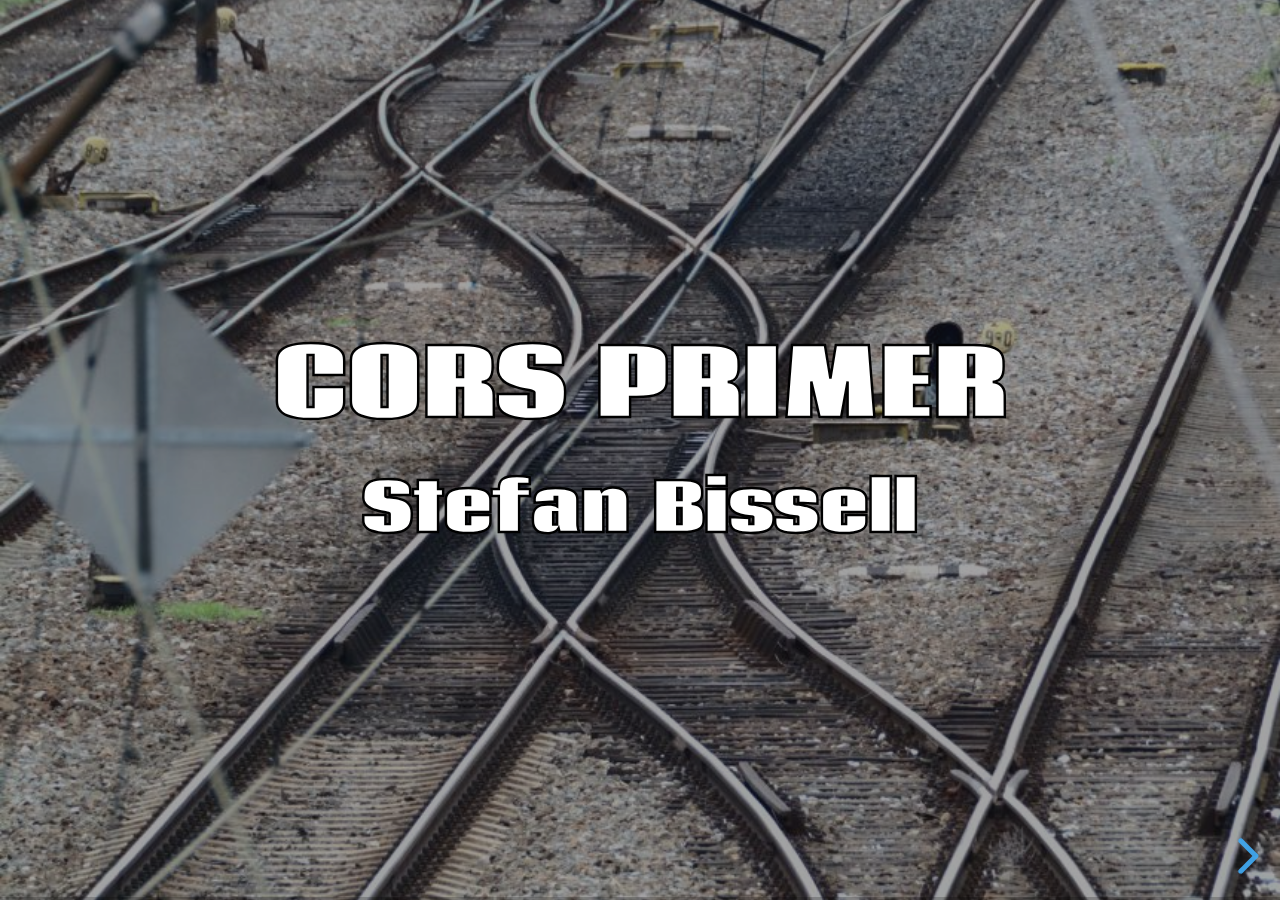
<file: slides/index.html>
<!doctype html>
<!--suppress HtmlRequiredAltAttribute -->
<html lang="en">
<head>
    <meta charset="utf-8">
    <meta name="viewport" content="width=device-width, initial-scale=1.0, maximum-scale=1.0, user-scalable=no">

    <title>Talk - CORS</title>

    <link rel="stylesheet" href="dist/reset.css">
    <link rel="stylesheet" href="dist/reveal.css">
    <link rel="stylesheet" href="dist/theme/black.css">

    <link rel="stylesheet" href="plugin/highlight/monokai.css">
    <style>
        @font-face {
            font-family: Coda;
            src: url(./fonts/Coda-Heavy.ttf);
        }

        pre {
            tab-size: 4;
            -moz-tab-size: 4;
        }

        :not(pre) > code {
            font-size: smaller;
            font-weight: bold;
            color: cadetblue;
        }

        .reveal h2, .reveal h3, .author {
            -webkit-text-stroke: 2px black;
            font-family: Coda, serif;
        }

        .reveal h2 {
            font-size: 1.8em;
        }

        .reveal h3 {
            font-size: 1.4em;
        }

        .reveal p {
            font-size: 1.3em;
        }
    </style>
</head>
<body>
<div class="reveal">
    <div class="slides">
        <section data-background="images/tracks_00001-861x1314.jpg" data-background-opacity="0.6">
            <h2>CORS Primer</h2>
            <p class="author">Stefan Bissell</p>
        </section>
        <section>
            <p>Examples and slides:</p>
            <p class="github">https://github.com/weaselflink/talk-cors</p>
            <img alt="qr-code" src="images/github-qr.png"/>
        </section>
        <section>
            <h4>Ever seen this?</h4>
            <img style="width: 200%" src="images/cors-browser-error.png">
        </section>
        <section>
            <p>Cross-Origin Resource Sharing (CORS)<br> is a <b>feature</b> of Javascript.</p>
            <p>Simply because it can make<br> HTTP requests to <b>any URL</b>.</p>
        </section>
        <section>
            <p>An HTTP request becomes CORS<br> if the target URL is different from the<br> page which loaded the
                script.</p>
        </section>
        <section>
            <img src="images/cors-1.svg"/>
        </section>
        <section>
            <h4>Some use cases:</h4>
            <ul>
                <li>images from CDN</li>
                <li>separate frontend/backend</li>
                <li>calling external APIs</li>
            </ul>
        </section>
        <section data-background="images/Old street in Prague.jpg" data-background-opacity="0.6">
            <h3>Why is CORS evil?</h3>
        </section>
        <section>
            <h4>The fetch command has some interesting parameters.</h4>
            <pre><code class="javascript" data-trim>
            fetch(url, {
                credentials: 'include', // <---
                method: 'post',
                headers: headers,
                body: JSON.stringify(body)
            }).then(response => {/* do work */});
            </code></pre>
        </section>
        <section>
            <p><a href="https://developer.mozilla.org/en-US/docs/Web/API/fetch">mdn web docs</a></p>
            <p><code>credentials</code> Controls what browsers do with credentials (cookies,
                HTTP authentication entries, and TLS client certificates).</p>
        </section>
        <section>
            <p><a href="https://developer.mozilla.org/en-US/docs/Web/API/fetch">mdn web docs</a></p>
            <p><code>include</code> Tells browsers to include credentials in both same- and cross-origin requests,
                and always use any credentials sent back in responses.</p>
        </section>
        <section>
            <h4>What's the attack scenario?</h4>
            <ul>
                <li>User logs in on <code>www.secure-pa.ge</code></li>
                <li><code>www.secure-pa.ge</code> sets a cookie containing a token</li>
                <li>Later user visits <code>www.evil-pa.ge</code></li>
                <li>A script on <code>www.evil-pa.ge</code> performs a fetch to
                    <code>www.secure-pa.ge</code> with credentials</li>
            </ul>
        </section>
        <section data-background="images/Rusty spanner.jpg" data-background-opacity="0.6">
            <h3>How do we fix this?</h3>
        </section>
        <section>
            <h4>Why allow CORS at all then?</h4>
            <p>Any request that contains no state information (cookies, headers) should never
                have access to restricted resources.</p>
            <p>So they should be safe to use.</p>
        </section>
        <section>
            <h4>What if the request uses credentials?</h4>
            <p>Ask the target of the request if this is OK.</p>
            <p>This is done via
                <a href="https://developer.mozilla.org/en-US/docs/Web/HTTP/CORS">preflighted requests</a>.</p>
        </section>
        <section>
            <h4>Preflighted requests</h4>
            <p>Inform the target (<code>www.secure-pa.ge</code>)
                about a pending CORS request:</p>
            <pre><code data-trim>
                OPTIONS /secure-resource
                Origin: https://www.evil-pa.ge
                Access-Control-Request-Method: POST
                Access-Control-Request-Headers: Authorization
            </code></pre>
        </section>
        <section>
            <h4>Preflighted requests</h4>
            <p>Wait for <code>www.secure-pa.ge</code> to respond.</p>
            <p><code>204 No content</code> means: OK go ahead.</p>
            <p>Otherwise abort the request.</p>
        </section>
        <section>
            <h4>Who enforces this behavior?</h4>
            <p>This is all done by the browser for each
                HTTP request performed in Javascript.</p>
        </section>
        <section data-background="images/pexels-brett-sayles-4508751.jpg" data-background-opacity="0.6">
            <h3>What to do on the backend?</h3>
        </section>
        <section>
            <h4>Scenario</h4>
            <ul>
                <li>Single page frontend (e.g. React)</li>
                <li>Frontend calls backend servers via REST</li>
            </ul>
        </section>
        <section>
            <h4>Method 1: Avoid CORS</h4>
            <ul>
                <li>Host everything on single domain</li>
                <li>Route calls to frontend or backend</li>
                <li>Maybe prefix all backend call with <code>/api</code></li>
            </ul>
        </section>
        <section>
            <h4>Method 2: Central CORS handling</h4>
            <ul>
                <li>Host backend on single domain</li>
                <li>Route calls to backend servers (API gateway)</li>
                <li>Let the API gateway handle CORS</li>
                <li>(preflighted requests do not reach servers)</li>
            </ul>
        </section>
        <section>
            <h4>Method 3: Backend servers handle CORS</h4>
            <ul>
                <li>Let preflighted requests reach the servers</li>
                <li>Handle CORS via some server framework<br> (e.g. Spring Security)</li>
            </ul>
        </section>
        <section data-background="images/pexels-susanne-jutzeler-2099737.jpg" data-background-opacity="0.6">
            <h3>SpringBoot example</h3>
        </section>
        <section>
            <h4>Precondition</h4>
            <p>The preflighted requests are <code>OPTIONS</code> requests without
                authentication!</p>
            <p>The backend infrastructure must let these requests pass!</p>
        </section>
        <section>
            <h4>Basic config</h4>
            <pre><code data-trim>
                @Configuration
                class CorsConfig : WebMvcConfigurer {

                    override fun addCorsMappings(registry: CorsRegistry) {
                        // configure here
                    }
                }
            </code></pre>
            <p style="font-size: smaller">(CORS is enabled is SpringBoot by default)</p>
        </section>
        <section>
            <h4>Non-secure endpoints</h4>
            <pre><code data-trim>
                registry
                    .addMapping("/non-secure")
                    .allowedOrigins("*") // only allowed
                    .allowedMethods("*")
                    .allowedHeaders("*")
                    .exposedHeaders("*")
                    .allowCredentials(false) // with this
            </code></pre>
        </section>
        <section>
            <h4>Secure endpoints</h4>
            <pre><code data-trim>
                registry
                    .addMapping("/secure")
                    .allowedOrigins("https://www.secure-pa.ge") // not "*"
                    .allowedMethods("POST")
                    .allowedHeaders("Authorization")
                    .allowCredentials(true)
            </code></pre>
        </section>
        <section>
            <p>Examples and slides:</p>
            <p class="github">https://github.com/weaselflink/talk-cors</p>
            <img alt="qr-code" src="images/github-qr.png"/>
        </section>
    </div>
</div>

<script src="dist/reveal.js"></script>
<script src="plugin/markdown/markdown.js"></script>
<script src="plugin/highlight/highlight.js"></script>
<script>
    Reveal.initialize({
        hash: true,
        plugins: [RevealMarkdown, RevealHighlight]
    });
</script>
</body>
</html>
</file>
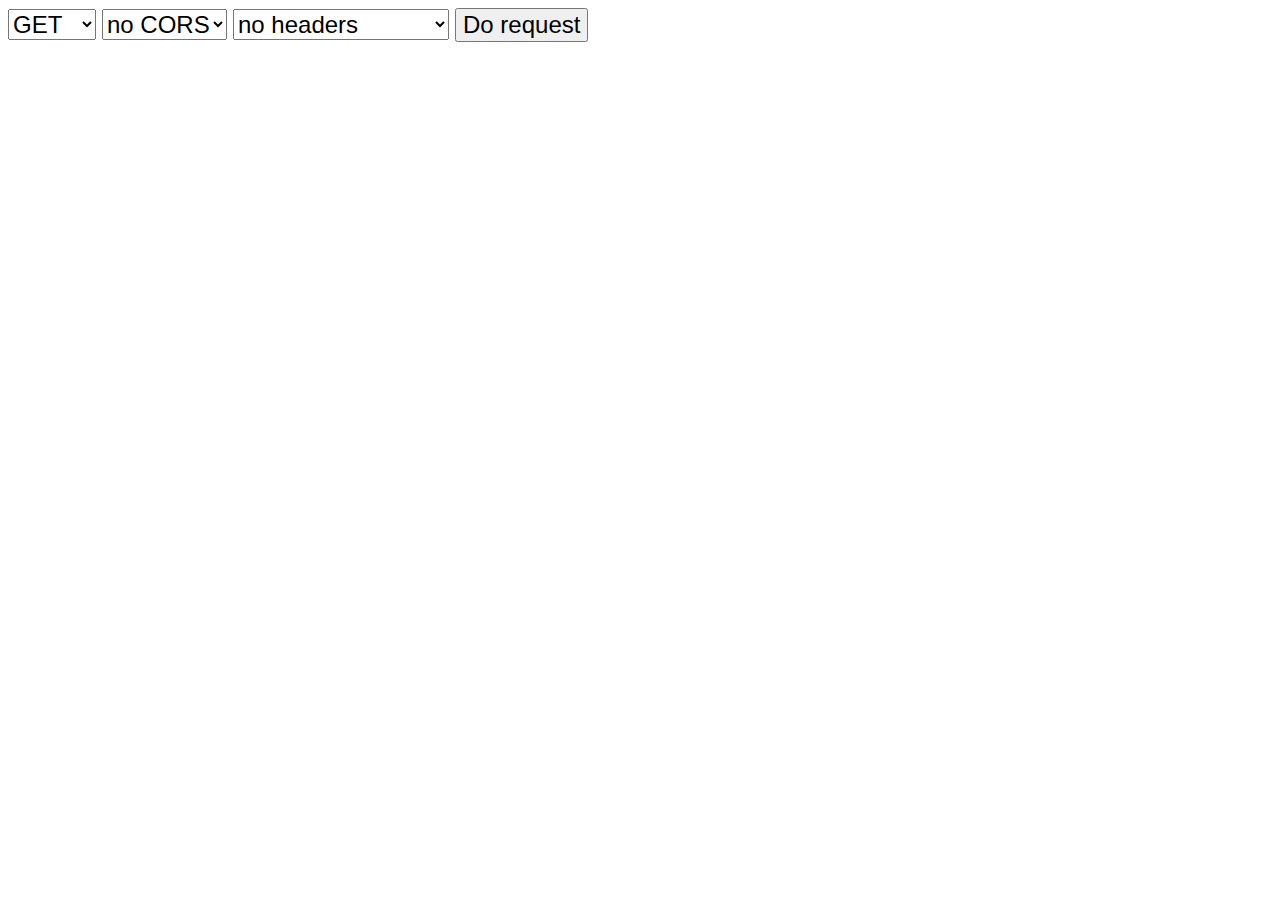
<file: src/main/resources/static/test.html>
<!DOCTYPE html>
<!--suppress HtmlFormInputWithoutLabel -->
<html lang="en">
<head>
    <meta charset="UTF-8">
    <title>CORS test</title>
    <style>
        body, button, select, option {
            font-size: 24px;
        }
    </style>
    <script>
        let getHeaders = (method, headerType) => {
            let result = {
                "Accept": "text/plain"
            };
            if (method === "POST") {
                result["Content-Type"] = "text/plain";
            }
            if (headerType === "allowed") {
                result.Authorization = "Bearer dummy";
            }
            if (headerType === "forbidden") {
                result.Dummy = "I am forbidden";
            }
            return result;
        };

        let doRequest = (element) => {
            let method = document.querySelector("#method").value
            let url = document.querySelector("#endpoint").value
            let headerType = document.querySelector("#headerType").value
            const headers = getHeaders(method, headerType);
            let init = {method, headers};
            if (method === "POST") {
                init.body = "test";
            }
            fetch(`http://localhost:8080${url}`, init)
                .then((response) => {
                    if (!response.ok) {
                        document.querySelector(element).textContent = `${response.status} ${response.statusText}`;
                    } else {
                        response.text()
                            .then((text) => {
                                document.querySelector(element).textContent = text;
                            });
                    }
                })
                .catch((error) => {
                    document.querySelector(element).textContent = error;
                });
        };
    </script>
</head>
<body>
<select id="method">
    <option value="GET">GET</option>
    <option value="POST">POST</option>
</select>
<select id="endpoint">
    <option value="/simple">no CORS</option>
    <option value="/strict">CORS</option>
</select>
<select id="headerType">
    <option value="none">no headers</option>
    <option value="allowed">allowed headers</option>
    <option value="forbidden">forbidden headers</option>
</select>
<button onclick="doRequest('#result')">Do request</button>
<div id="result"></div>
</body>
</html>
</file>
<file: slides/dist/reveal.css>
/*!
* reveal.js 4.1.1
* https://revealjs.com
* MIT licensed
*
* Copyright (C) 2020 Hakim El Hattab, https://hakim.se
*/
.reveal .r-stretch,.reveal .stretch{max-width:none;max-height:none}.reveal pre.r-stretch code,.reveal pre.stretch code{height:100%;max-height:100%;box-sizing:border-box}.reveal .r-fit-text{display:inline-block;white-space:nowrap}.reveal .r-stack{display:grid}.reveal .r-stack>*{grid-area:1/1;margin:auto}.reveal .r-hstack,.reveal .r-vstack{display:flex}.reveal .r-hstack img,.reveal .r-hstack video,.reveal .r-vstack img,.reveal .r-vstack video{min-width:0;min-height:0;-o-object-fit:contain;object-fit:contain}.reveal .r-vstack{flex-direction:column;align-items:center;justify-content:center}.reveal .r-hstack{flex-direction:row;align-items:center;justify-content:center}.reveal .items-stretch{align-items:stretch}.reveal .items-start{align-items:flex-start}.reveal .items-center{align-items:center}.reveal .items-end{align-items:flex-end}.reveal .justify-between{justify-content:space-between}.reveal .justify-around{justify-content:space-around}.reveal .justify-start{justify-content:flex-start}.reveal .justify-center{justify-content:center}.reveal .justify-end{justify-content:flex-end}html.reveal-full-page{width:100%;height:100%;height:100vh;height:calc(var(--vh,1vh) * 100);overflow:hidden}.reveal-viewport{height:100%;overflow:hidden;position:relative;line-height:1;margin:0;background-color:#fff;color:#000}.reveal .slides section .fragment{opacity:0;visibility:hidden;transition:all .2s ease;will-change:opacity}.reveal .slides section .fragment.visible{opacity:1;visibility:inherit}.reveal .slides section .fragment.disabled{transition:none}.reveal .slides section .fragment.grow{opacity:1;visibility:inherit}.reveal .slides section .fragment.grow.visible{transform:scale(1.3)}.reveal .slides section .fragment.shrink{opacity:1;visibility:inherit}.reveal .slides section .fragment.shrink.visible{transform:scale(.7)}.reveal .slides section .fragment.zoom-in{transform:scale(.1)}.reveal .slides section .fragment.zoom-in.visible{transform:none}.reveal .slides section .fragment.fade-out{opacity:1;visibility:inherit}.reveal .slides section .fragment.fade-out.visible{opacity:0;visibility:hidden}.reveal .slides section .fragment.semi-fade-out{opacity:1;visibility:inherit}.reveal .slides section .fragment.semi-fade-out.visible{opacity:.5;visibility:inherit}.reveal .slides section .fragment.strike{opacity:1;visibility:inherit}.reveal .slides section .fragment.strike.visible{text-decoration:line-through}.reveal .slides section .fragment.fade-up{transform:translate(0,40px)}.reveal .slides section .fragment.fade-up.visible{transform:translate(0,0)}.reveal .slides section .fragment.fade-down{transform:translate(0,-40px)}.reveal .slides section .fragment.fade-down.visible{transform:translate(0,0)}.reveal .slides section .fragment.fade-right{transform:translate(-40px,0)}.reveal .slides section .fragment.fade-right.visible{transform:translate(0,0)}.reveal .slides section .fragment.fade-left{transform:translate(40px,0)}.reveal .slides section .fragment.fade-left.visible{transform:translate(0,0)}.reveal .slides section .fragment.current-visible,.reveal .slides section .fragment.fade-in-then-out{opacity:0;visibility:hidden}.reveal .slides section .fragment.current-visible.current-fragment,.reveal .slides section .fragment.fade-in-then-out.current-fragment{opacity:1;visibility:inherit}.reveal .slides section .fragment.fade-in-then-semi-out{opacity:0;visibility:hidden}.reveal .slides section .fragment.fade-in-then-semi-out.visible{opacity:.5;visibility:inherit}.reveal .slides section .fragment.fade-in-then-semi-out.current-fragment{opacity:1;visibility:inherit}.reveal .slides section .fragment.highlight-blue,.reveal .slides section .fragment.highlight-current-blue,.reveal .slides section .fragment.highlight-current-green,.reveal .slides section .fragment.highlight-current-red,.reveal .slides section .fragment.highlight-green,.reveal .slides section .fragment.highlight-red{opacity:1;visibility:inherit}.reveal .slides section .fragment.highlight-red.visible{color:#ff2c2d}.reveal .slides section .fragment.highlight-green.visible{color:#17ff2e}.reveal .slides section .fragment.highlight-blue.visible{color:#1b91ff}.reveal .slides section .fragment.highlight-current-red.current-fragment{color:#ff2c2d}.reveal .slides section .fragment.highlight-current-green.current-fragment{color:#17ff2e}.reveal .slides section .fragment.highlight-current-blue.current-fragment{color:#1b91ff}.reveal:after{content:"";font-style:italic}.reveal iframe{z-index:1}.reveal a{position:relative}@keyframes bounce-right{0%,10%,25%,40%,50%{transform:translateX(0)}20%{transform:translateX(10px)}30%{transform:translateX(-5px)}}@keyframes bounce-left{0%,10%,25%,40%,50%{transform:translateX(0)}20%{transform:translateX(-10px)}30%{transform:translateX(5px)}}@keyframes bounce-down{0%,10%,25%,40%,50%{transform:translateY(0)}20%{transform:translateY(10px)}30%{transform:translateY(-5px)}}.reveal .controls{display:none;position:absolute;top:auto;bottom:12px;right:12px;left:auto;z-index:11;color:#000;pointer-events:none;font-size:10px}.reveal .controls button{position:absolute;padding:0;background-color:transparent;border:0;outline:0;cursor:pointer;color:currentColor;transform:scale(.9999);transition:color .2s ease,opacity .2s ease,transform .2s ease;z-index:2;pointer-events:auto;font-size:inherit;visibility:hidden;opacity:0;-webkit-appearance:none;-webkit-tap-highlight-color:transparent}.reveal .controls .controls-arrow:after,.reveal .controls .controls-arrow:before{content:"";position:absolute;top:0;left:0;width:2.6em;height:.5em;border-radius:.25em;background-color:currentColor;transition:all .15s ease,background-color .8s ease;transform-origin:.2em 50%;will-change:transform}.reveal .controls .controls-arrow{position:relative;width:3.6em;height:3.6em}.reveal .controls .controls-arrow:before{transform:translateX(.5em) translateY(1.55em) rotate(45deg)}.reveal .controls .controls-arrow:after{transform:translateX(.5em) translateY(1.55em) rotate(-45deg)}.reveal .controls .controls-arrow:hover:before{transform:translateX(.5em) translateY(1.55em) rotate(40deg)}.reveal .controls .controls-arrow:hover:after{transform:translateX(.5em) translateY(1.55em) rotate(-40deg)}.reveal .controls .controls-arrow:active:before{transform:translateX(.5em) translateY(1.55em) rotate(36deg)}.reveal .controls .controls-arrow:active:after{transform:translateX(.5em) translateY(1.55em) rotate(-36deg)}.reveal .controls .navigate-left{right:6.4em;bottom:3.2em;transform:translateX(-10px)}.reveal .controls .navigate-left.highlight{animation:bounce-left 2s 50 both ease-out}.reveal .controls .navigate-right{right:0;bottom:3.2em;transform:translateX(10px)}.reveal .controls .navigate-right .controls-arrow{transform:rotate(180deg)}.reveal .controls .navigate-right.highlight{animation:bounce-right 2s 50 both ease-out}.reveal .controls .navigate-up{right:3.2em;bottom:6.4em;transform:translateY(-10px)}.reveal .controls .navigate-up .controls-arrow{transform:rotate(90deg)}.reveal .controls .navigate-down{right:3.2em;bottom:-1.4em;padding-bottom:1.4em;transform:translateY(10px)}.reveal .controls .navigate-down .controls-arrow{transform:rotate(-90deg)}.reveal .controls .navigate-down.highlight{animation:bounce-down 2s 50 both ease-out}.reveal .controls[data-controls-back-arrows=faded] .navigate-up.enabled{opacity:.3}.reveal .controls[data-controls-back-arrows=faded] .navigate-up.enabled:hover{opacity:1}.reveal .controls[data-controls-back-arrows=hidden] .navigate-up.enabled{opacity:0;visibility:hidden}.reveal .controls .enabled{visibility:visible;opacity:.9;cursor:pointer;transform:none}.reveal .controls .enabled.fragmented{opacity:.5}.reveal .controls .enabled.fragmented:hover,.reveal .controls .enabled:hover{opacity:1}.reveal:not(.rtl) .controls[data-controls-back-arrows=faded] .navigate-left.enabled{opacity:.3}.reveal:not(.rtl) .controls[data-controls-back-arrows=faded] .navigate-left.enabled:hover{opacity:1}.reveal:not(.rtl) .controls[data-controls-back-arrows=hidden] .navigate-left.enabled{opacity:0;visibility:hidden}.reveal.rtl .controls[data-controls-back-arrows=faded] .navigate-right.enabled{opacity:.3}.reveal.rtl .controls[data-controls-back-arrows=faded] .navigate-right.enabled:hover{opacity:1}.reveal.rtl .controls[data-controls-back-arrows=hidden] .navigate-right.enabled{opacity:0;visibility:hidden}.reveal[data-navigation-mode=linear].has-horizontal-slides .navigate-down,.reveal[data-navigation-mode=linear].has-horizontal-slides .navigate-up{display:none}.reveal:not(.has-vertical-slides) .controls .navigate-left,.reveal[data-navigation-mode=linear].has-horizontal-slides .navigate-left{bottom:1.4em;right:5.5em}.reveal:not(.has-vertical-slides) .controls .navigate-right,.reveal[data-navigation-mode=linear].has-horizontal-slides .navigate-right{bottom:1.4em;right:.5em}.reveal:not(.has-horizontal-slides) .controls .navigate-up{right:1.4em;bottom:5em}.reveal:not(.has-horizontal-slides) .controls .navigate-down{right:1.4em;bottom:.5em}.reveal.has-dark-background .controls{color:#fff}.reveal.has-light-background .controls{color:#000}.reveal.no-hover .controls .controls-arrow:active:before,.reveal.no-hover .controls .controls-arrow:hover:before{transform:translateX(.5em) translateY(1.55em) rotate(45deg)}.reveal.no-hover .controls .controls-arrow:active:after,.reveal.no-hover .controls .controls-arrow:hover:after{transform:translateX(.5em) translateY(1.55em) rotate(-45deg)}@media screen and (min-width:500px){.reveal .controls[data-controls-layout=edges]{top:0;right:0;bottom:0;left:0}.reveal .controls[data-controls-layout=edges] .navigate-down,.reveal .controls[data-controls-layout=edges] .navigate-left,.reveal .controls[data-controls-layout=edges] .navigate-right,.reveal .controls[data-controls-layout=edges] .navigate-up{bottom:auto;right:auto}.reveal .controls[data-controls-layout=edges] .navigate-left{top:50%;left:.8em;margin-top:-1.8em}.reveal .controls[data-controls-layout=edges] .navigate-right{top:50%;right:.8em;margin-top:-1.8em}.reveal .controls[data-controls-layout=edges] .navigate-up{top:.8em;left:50%;margin-left:-1.8em}.reveal .controls[data-controls-layout=edges] .navigate-down{bottom:-.3em;left:50%;margin-left:-1.8em}}.reveal .progress{position:absolute;display:none;height:3px;width:100%;bottom:0;left:0;z-index:10;background-color:rgba(0,0,0,.2);color:#fff}.reveal .progress:after{content:"";display:block;position:absolute;height:10px;width:100%;top:-10px}.reveal .progress span{display:block;height:100%;width:100%;background-color:currentColor;transition:transform .8s cubic-bezier(.26,.86,.44,.985);transform-origin:0 0;transform:scaleX(0)}.reveal .slide-number{position:absolute;display:block;right:8px;bottom:8px;z-index:31;font-family:Helvetica,sans-serif;font-size:12px;line-height:1;color:#fff;background-color:rgba(0,0,0,.4);padding:5px}.reveal .slide-number a{color:currentColor}.reveal .slide-number-delimiter{margin:0 3px}.reveal{position:relative;width:100%;height:100%;overflow:hidden;touch-action:pinch-zoom}.reveal.embedded{touch-action:pan-y}.reveal .slides{position:absolute;width:100%;height:100%;top:0;right:0;bottom:0;left:0;margin:auto;pointer-events:none;overflow:visible;z-index:1;text-align:center;perspective:600px;perspective-origin:50% 40%}.reveal .slides>section{perspective:600px}.reveal .slides>section,.reveal .slides>section>section{display:none;position:absolute;width:100%;pointer-events:auto;z-index:10;transform-style:flat;transition:transform-origin .8s cubic-bezier(.26,.86,.44,.985),transform .8s cubic-bezier(.26,.86,.44,.985),visibility .8s cubic-bezier(.26,.86,.44,.985),opacity .8s cubic-bezier(.26,.86,.44,.985)}.reveal[data-transition-speed=fast] .slides section{transition-duration:.4s}.reveal[data-transition-speed=slow] .slides section{transition-duration:1.2s}.reveal .slides section[data-transition-speed=fast]{transition-duration:.4s}.reveal .slides section[data-transition-speed=slow]{transition-duration:1.2s}.reveal .slides>section.stack{padding-top:0;padding-bottom:0;pointer-events:none;height:100%}.reveal .slides>section.present,.reveal .slides>section>section.present{display:block;z-index:11;opacity:1}.reveal .slides>section:empty,.reveal .slides>section>section:empty,.reveal .slides>section>section[data-background-interactive],.reveal .slides>section[data-background-interactive]{pointer-events:none}.reveal.center,.reveal.center .slides,.reveal.center .slides section{min-height:0!important}.reveal .slides>section:not(.present),.reveal .slides>section>section:not(.present){pointer-events:none}.reveal.overview .slides>section,.reveal.overview .slides>section>section{pointer-events:auto}.reveal .slides>section.future,.reveal .slides>section.past,.reveal .slides>section>section.future,.reveal .slides>section>section.past{opacity:0}.reveal.slide section{-webkit-backface-visibility:hidden;backface-visibility:hidden}.reveal .slides>section[data-transition=slide].past,.reveal .slides>section[data-transition~=slide-out].past,.reveal.slide .slides>section:not([data-transition]).past{transform:translate(-150%,0)}.reveal .slides>section[data-transition=slide].future,.reveal .slides>section[data-transition~=slide-in].future,.reveal.slide .slides>section:not([data-transition]).future{transform:translate(150%,0)}.reveal .slides>section>section[data-transition=slide].past,.reveal .slides>section>section[data-transition~=slide-out].past,.reveal.slide .slides>section>section:not([data-transition]).past{transform:translate(0,-150%)}.reveal .slides>section>section[data-transition=slide].future,.reveal .slides>section>section[data-transition~=slide-in].future,.reveal.slide .slides>section>section:not([data-transition]).future{transform:translate(0,150%)}.reveal.linear section{-webkit-backface-visibility:hidden;backface-visibility:hidden}.reveal .slides>section[data-transition=linear].past,.reveal .slides>section[data-transition~=linear-out].past,.reveal.linear .slides>section:not([data-transition]).past{transform:translate(-150%,0)}.reveal .slides>section[data-transition=linear].future,.reveal .slides>section[data-transition~=linear-in].future,.reveal.linear .slides>section:not([data-transition]).future{transform:translate(150%,0)}.reveal .slides>section>section[data-transition=linear].past,.reveal .slides>section>section[data-transition~=linear-out].past,.reveal.linear .slides>section>section:not([data-transition]).past{transform:translate(0,-150%)}.reveal .slides>section>section[data-transition=linear].future,.reveal .slides>section>section[data-transition~=linear-in].future,.reveal.linear .slides>section>section:not([data-transition]).future{transform:translate(0,150%)}.reveal .slides section[data-transition=default].stack,.reveal.default .slides section.stack{transform-style:preserve-3d}.reveal .slides>section[data-transition=default].past,.reveal .slides>section[data-transition~=default-out].past,.reveal.default .slides>section:not([data-transition]).past{transform:translate3d(-100%,0,0) rotateY(-90deg) translate3d(-100%,0,0)}.reveal .slides>section[data-transition=default].future,.reveal .slides>section[data-transition~=default-in].future,.reveal.default .slides>section:not([data-transition]).future{transform:translate3d(100%,0,0) rotateY(90deg) translate3d(100%,0,0)}.reveal .slides>section>section[data-transition=default].past,.reveal .slides>section>section[data-transition~=default-out].past,.reveal.default .slides>section>section:not([data-transition]).past{transform:translate3d(0,-300px,0) rotateX(70deg) translate3d(0,-300px,0)}.reveal .slides>section>section[data-transition=default].future,.reveal .slides>section>section[data-transition~=default-in].future,.reveal.default .slides>section>section:not([data-transition]).future{transform:translate3d(0,300px,0) rotateX(-70deg) translate3d(0,300px,0)}.reveal .slides section[data-transition=convex].stack,.reveal.convex .slides section.stack{transform-style:preserve-3d}.reveal .slides>section[data-transition=convex].past,.reveal .slides>section[data-transition~=convex-out].past,.reveal.convex .slides>section:not([data-transition]).past{transform:translate3d(-100%,0,0) rotateY(-90deg) translate3d(-100%,0,0)}.reveal .slides>section[data-transition=convex].future,.reveal .slides>section[data-transition~=convex-in].future,.reveal.convex .slides>section:not([data-transition]).future{transform:translate3d(100%,0,0) rotateY(90deg) translate3d(100%,0,0)}.reveal .slides>section>section[data-transition=convex].past,.reveal .slides>section>section[data-transition~=convex-out].past,.reveal.convex .slides>section>section:not([data-transition]).past{transform:translate3d(0,-300px,0) rotateX(70deg) translate3d(0,-300px,0)}.reveal .slides>section>section[data-transition=convex].future,.reveal .slides>section>section[data-transition~=convex-in].future,.reveal.convex .slides>section>section:not([data-transition]).future{transform:translate3d(0,300px,0) rotateX(-70deg) translate3d(0,300px,0)}.reveal .slides section[data-transition=concave].stack,.reveal.concave .slides section.stack{transform-style:preserve-3d}.reveal .slides>section[data-transition=concave].past,.reveal .slides>section[data-transition~=concave-out].past,.reveal.concave .slides>section:not([data-transition]).past{transform:translate3d(-100%,0,0) rotateY(90deg) translate3d(-100%,0,0)}.reveal .slides>section[data-transition=concave].future,.reveal .slides>section[data-transition~=concave-in].future,.reveal.concave .slides>section:not([data-transition]).future{transform:translate3d(100%,0,0) rotateY(-90deg) translate3d(100%,0,0)}.reveal .slides>section>section[data-transition=concave].past,.reveal .slides>section>section[data-transition~=concave-out].past,.reveal.concave .slides>section>section:not([data-transition]).past{transform:translate3d(0,-80%,0) rotateX(-70deg) translate3d(0,-80%,0)}.reveal .slides>section>section[data-transition=concave].future,.reveal .slides>section>section[data-transition~=concave-in].future,.reveal.concave .slides>section>section:not([data-transition]).future{transform:translate3d(0,80%,0) rotateX(70deg) translate3d(0,80%,0)}.reveal .slides section[data-transition=zoom],.reveal.zoom .slides section:not([data-transition]){transition-timing-function:ease}.reveal .slides>section[data-transition=zoom].past,.reveal .slides>section[data-transition~=zoom-out].past,.reveal.zoom .slides>section:not([data-transition]).past{visibility:hidden;transform:scale(16)}.reveal .slides>section[data-transition=zoom].future,.reveal .slides>section[data-transition~=zoom-in].future,.reveal.zoom .slides>section:not([data-transition]).future{visibility:hidden;transform:scale(.2)}.reveal .slides>section>section[data-transition=zoom].past,.reveal .slides>section>section[data-transition~=zoom-out].past,.reveal.zoom .slides>section>section:not([data-transition]).past{transform:scale(16)}.reveal .slides>section>section[data-transition=zoom].future,.reveal .slides>section>section[data-transition~=zoom-in].future,.reveal.zoom .slides>section>section:not([data-transition]).future{transform:scale(.2)}.reveal.cube .slides{perspective:1300px}.reveal.cube .slides section{padding:30px;min-height:700px;-webkit-backface-visibility:hidden;backface-visibility:hidden;box-sizing:border-box;transform-style:preserve-3d}.reveal.center.cube .slides section{min-height:0}.reveal.cube .slides section:not(.stack):before{content:"";position:absolute;display:block;width:100%;height:100%;left:0;top:0;background:rgba(0,0,0,.1);border-radius:4px;transform:translateZ(-20px)}.reveal.cube .slides section:not(.stack):after{content:"";position:absolute;display:block;width:90%;height:30px;left:5%;bottom:0;background:0 0;z-index:1;border-radius:4px;box-shadow:0 95px 25px rgba(0,0,0,.2);transform:translateZ(-90px) rotateX(65deg)}.reveal.cube .slides>section.stack{padding:0;background:0 0}.reveal.cube .slides>section.past{transform-origin:100% 0;transform:translate3d(-100%,0,0) rotateY(-90deg)}.reveal.cube .slides>section.future{transform-origin:0 0;transform:translate3d(100%,0,0) rotateY(90deg)}.reveal.cube .slides>section>section.past{transform-origin:0 100%;transform:translate3d(0,-100%,0) rotateX(90deg)}.reveal.cube .slides>section>section.future{transform-origin:0 0;transform:translate3d(0,100%,0) rotateX(-90deg)}.reveal.page .slides{perspective-origin:0 50%;perspective:3000px}.reveal.page .slides section{padding:30px;min-height:700px;box-sizing:border-box;transform-style:preserve-3d}.reveal.page .slides section.past{z-index:12}.reveal.page .slides section:not(.stack):before{content:"";position:absolute;display:block;width:100%;height:100%;left:0;top:0;background:rgba(0,0,0,.1);transform:translateZ(-20px)}.reveal.page .slides section:not(.stack):after{content:"";position:absolute;display:block;width:90%;height:30px;left:5%;bottom:0;background:0 0;z-index:1;border-radius:4px;box-shadow:0 95px 25px rgba(0,0,0,.2);-webkit-transform:translateZ(-90px) rotateX(65deg)}.reveal.page .slides>section.stack{padding:0;background:0 0}.reveal.page .slides>section.past{transform-origin:0 0;transform:translate3d(-40%,0,0) rotateY(-80deg)}.reveal.page .slides>section.future{transform-origin:100% 0;transform:translate3d(0,0,0)}.reveal.page .slides>section>section.past{transform-origin:0 0;transform:translate3d(0,-40%,0) rotateX(80deg)}.reveal.page .slides>section>section.future{transform-origin:0 100%;transform:translate3d(0,0,0)}.reveal .slides section[data-transition=fade],.reveal.fade .slides section:not([data-transition]),.reveal.fade .slides>section>section:not([data-transition]){transform:none;transition:opacity .5s}.reveal.fade.overview .slides section,.reveal.fade.overview .slides>section>section{transition:none}.reveal .slides section[data-transition=none],.reveal.none .slides section:not([data-transition]){transform:none;transition:none}.reveal .pause-overlay{position:absolute;top:0;left:0;width:100%;height:100%;background:#000;visibility:hidden;opacity:0;z-index:100;transition:all 1s ease}.reveal .pause-overlay .resume-button{position:absolute;bottom:20px;right:20px;color:#ccc;border-radius:2px;padding:6px 14px;border:2px solid #ccc;font-size:16px;background:0 0;cursor:pointer}.reveal .pause-overlay .resume-button:hover{color:#fff;border-color:#fff}.reveal.paused .pause-overlay{visibility:visible;opacity:1}.reveal .no-transition,.reveal .no-transition *,.reveal .slides.disable-slide-transitions section{transition:none!important}.reveal .slides.disable-slide-transitions section{transform:none!important}.reveal .backgrounds{position:absolute;width:100%;height:100%;top:0;left:0;perspective:600px}.reveal .slide-background{display:none;position:absolute;width:100%;height:100%;opacity:0;visibility:hidden;overflow:hidden;background-color:rgba(0,0,0,0);transition:all .8s cubic-bezier(.26,.86,.44,.985)}.reveal .slide-background-content{position:absolute;width:100%;height:100%;background-position:50% 50%;background-repeat:no-repeat;background-size:cover}.reveal .slide-background.stack{display:block}.reveal .slide-background.present{opacity:1;visibility:visible;z-index:2}.print-pdf .reveal .slide-background{opacity:1!important;visibility:visible!important}.reveal .slide-background video{position:absolute;width:100%;height:100%;max-width:none;max-height:none;top:0;left:0;-o-object-fit:cover;object-fit:cover}.reveal .slide-background[data-background-size=contain] video{-o-object-fit:contain;object-fit:contain}.reveal>.backgrounds .slide-background[data-background-transition=none],.reveal[data-background-transition=none]>.backgrounds .slide-background:not([data-background-transition]){transition:none}.reveal>.backgrounds .slide-background[data-background-transition=slide],.reveal[data-background-transition=slide]>.backgrounds .slide-background:not([data-background-transition]){opacity:1;-webkit-backface-visibility:hidden;backface-visibility:hidden}.reveal>.backgrounds .slide-background.past[data-background-transition=slide],.reveal[data-background-transition=slide]>.backgrounds .slide-background.past:not([data-background-transition]){transform:translate(-100%,0)}.reveal>.backgrounds .slide-background.future[data-background-transition=slide],.reveal[data-background-transition=slide]>.backgrounds .slide-background.future:not([data-background-transition]){transform:translate(100%,0)}.reveal>.backgrounds .slide-background>.slide-background.past[data-background-transition=slide],.reveal[data-background-transition=slide]>.backgrounds .slide-background>.slide-background.past:not([data-background-transition]){transform:translate(0,-100%)}.reveal>.backgrounds .slide-background>.slide-background.future[data-background-transition=slide],.reveal[data-background-transition=slide]>.backgrounds .slide-background>.slide-background.future:not([data-background-transition]){transform:translate(0,100%)}.reveal>.backgrounds .slide-background.past[data-background-transition=convex],.reveal[data-background-transition=convex]>.backgrounds .slide-background.past:not([data-background-transition]){opacity:0;transform:translate3d(-100%,0,0) rotateY(-90deg) translate3d(-100%,0,0)}.reveal>.backgrounds .slide-background.future[data-background-transition=convex],.reveal[data-background-transition=convex]>.backgrounds .slide-background.future:not([data-background-transition]){opacity:0;transform:translate3d(100%,0,0) rotateY(90deg) translate3d(100%,0,0)}.reveal>.backgrounds .slide-background>.slide-background.past[data-background-transition=convex],.reveal[data-background-transition=convex]>.backgrounds .slide-background>.slide-background.past:not([data-background-transition]){opacity:0;transform:translate3d(0,-100%,0) rotateX(90deg) translate3d(0,-100%,0)}.reveal>.backgrounds .slide-background>.slide-background.future[data-background-transition=convex],.reveal[data-background-transition=convex]>.backgrounds .slide-background>.slide-background.future:not([data-background-transition]){opacity:0;transform:translate3d(0,100%,0) rotateX(-90deg) translate3d(0,100%,0)}.reveal>.backgrounds .slide-background.past[data-background-transition=concave],.reveal[data-background-transition=concave]>.backgrounds .slide-background.past:not([data-background-transition]){opacity:0;transform:translate3d(-100%,0,0) rotateY(90deg) translate3d(-100%,0,0)}.reveal>.backgrounds .slide-background.future[data-background-transition=concave],.reveal[data-background-transition=concave]>.backgrounds .slide-background.future:not([data-background-transition]){opacity:0;transform:translate3d(100%,0,0) rotateY(-90deg) translate3d(100%,0,0)}.reveal>.backgrounds .slide-background>.slide-background.past[data-background-transition=concave],.reveal[data-background-transition=concave]>.backgrounds .slide-background>.slide-background.past:not([data-background-transition]){opacity:0;transform:translate3d(0,-100%,0) rotateX(-90deg) translate3d(0,-100%,0)}.reveal>.backgrounds .slide-background>.slide-background.future[data-background-transition=concave],.reveal[data-background-transition=concave]>.backgrounds .slide-background>.slide-background.future:not([data-background-transition]){opacity:0;transform:translate3d(0,100%,0) rotateX(90deg) translate3d(0,100%,0)}.reveal>.backgrounds .slide-background[data-background-transition=zoom],.reveal[data-background-transition=zoom]>.backgrounds .slide-background:not([data-background-transition]){transition-timing-function:ease}.reveal>.backgrounds .slide-background.past[data-background-transition=zoom],.reveal[data-background-transition=zoom]>.backgrounds .slide-background.past:not([data-background-transition]){opacity:0;visibility:hidden;transform:scale(16)}.reveal>.backgrounds .slide-background.future[data-background-transition=zoom],.reveal[data-background-transition=zoom]>.backgrounds .slide-background.future:not([data-background-transition]){opacity:0;visibility:hidden;transform:scale(.2)}.reveal>.backgrounds .slide-background>.slide-background.past[data-background-transition=zoom],.reveal[data-background-transition=zoom]>.backgrounds .slide-background>.slide-background.past:not([data-background-transition]){opacity:0;visibility:hidden;transform:scale(16)}.reveal>.backgrounds .slide-background>.slide-background.future[data-background-transition=zoom],.reveal[data-background-transition=zoom]>.backgrounds .slide-background>.slide-background.future:not([data-background-transition]){opacity:0;visibility:hidden;transform:scale(.2)}.reveal[data-transition-speed=fast]>.backgrounds .slide-background{transition-duration:.4s}.reveal[data-transition-speed=slow]>.backgrounds .slide-background{transition-duration:1.2s}.reveal [data-auto-animate-target^=unmatched]{will-change:opacity}.reveal section[data-auto-animate]:not(.stack):not([data-auto-animate=running]) [data-auto-animate-target^=unmatched]{opacity:0}.reveal.overview{perspective-origin:50% 50%;perspective:700px}.reveal.overview .slides{-moz-transform-style:preserve-3d}.reveal.overview .slides section{height:100%;top:0!important;opacity:1!important;overflow:hidden;visibility:visible!important;cursor:pointer;box-sizing:border-box}.reveal.overview .slides section.present,.reveal.overview .slides section:hover{outline:10px solid rgba(150,150,150,.4);outline-offset:10px}.reveal.overview .slides section .fragment{opacity:1;transition:none}.reveal.overview .slides section:after,.reveal.overview .slides section:before{display:none!important}.reveal.overview .slides>section.stack{padding:0;top:0!important;background:0 0;outline:0;overflow:visible}.reveal.overview .backgrounds{perspective:inherit;-moz-transform-style:preserve-3d}.reveal.overview .backgrounds .slide-background{opacity:1;visibility:visible;outline:10px solid rgba(150,150,150,.1);outline-offset:10px}.reveal.overview .backgrounds .slide-background.stack{overflow:visible}.reveal.overview .slides section,.reveal.overview-deactivating .slides section{transition:none}.reveal.overview .backgrounds .slide-background,.reveal.overview-deactivating .backgrounds .slide-background{transition:none}.reveal.rtl .slides,.reveal.rtl .slides h1,.reveal.rtl .slides h2,.reveal.rtl .slides h3,.reveal.rtl .slides h4,.reveal.rtl .slides h5,.reveal.rtl .slides h6{direction:rtl;font-family:sans-serif}.reveal.rtl code,.reveal.rtl pre{direction:ltr}.reveal.rtl ol,.reveal.rtl ul{text-align:right}.reveal.rtl .progress span{transform-origin:100% 0}.reveal.has-parallax-background .backgrounds{transition:all .8s ease}.reveal.has-parallax-background[data-transition-speed=fast] .backgrounds{transition-duration:.4s}.reveal.has-parallax-background[data-transition-speed=slow] .backgrounds{transition-duration:1.2s}.reveal>.overlay{position:absolute;top:0;left:0;width:100%;height:100%;z-index:1000;background:rgba(0,0,0,.9);transition:all .3s ease}.reveal>.overlay .spinner{position:absolute;display:block;top:50%;left:50%;width:32px;height:32px;margin:-16px 0 0 -16px;z-index:10;background-image:url([data-uri]%2F%2F%2F6%2Bvr8nJybW1tcDAwOjo6Nvb26ioqKOjo7Ozs%2FLy8vz8%2FAAAAAAAAAAAACH%2FC05FVFNDQVBFMi4wAwEAAAAh%2FhpDcmVhdGVkIHdpdGggYWpheGxvYWQuaW5mbwAh%[base64]%2FV%2FnmOM82XiHRLYKhKP1oZmADdEAAAh%2BQQJCgAAACwAAAAAIAAgAAAE6hDISWlZpOrNp1lGNRSdRpDUolIGw5RUYhhHukqFu8DsrEyqnWThGvAmhVlteBvojpTDDBUEIFwMFBRAmBkSgOrBFZogCASwBDEY%2FCZSg7GSE0gSCjQBMVG023xWBhklAnoEdhQEfyNqMIcKjhRsjEdnezB%2BA4k8gTwJhFuiW4dokXiloUepBAp5qaKpp6%2BHo7aWW54wl7obvEe0kRuoplCGepwSx2jJvqHEmGt6whJpGpfJCHmOoNHKaHx61WiSR92E4lbFoq%2BB6QDtuetcaBPnW6%2BO7wDHpIiK9SaVK5GgV543tzjgGcghAgAh%[base64]%2B%2BG%2Bw48edZPK%2BM6hLJpQg484enXIdQFSS1u6UhksENEQAAIfkECQoAAAAsAAAAACAAIAAABOcQyEmpGKLqzWcZRVUQnZYg1aBSh2GUVEIQ2aQOE%2BG%2BcD4ntpWkZQj1JIiZIogDFFyHI0UxQwFugMSOFIPJftfVAEoZLBbcLEFhlQiqGp1Vd140AUklUN3eCA51C1EWMzMCezCBBmkxVIVHBWd3HHl9JQOIJSdSnJ0TDKChCwUJjoWMPaGqDKannasMo6WnM562R5YluZRwur0wpgqZE7NKUm%2BFNRPIhjBJxKZteWuIBMN4zRMIVIhffcgojwCF117i4nlLnY5ztRLsnOk%2BaV%2BoJY7V7m76PdkS4trKcdg0Zc0tTcKkRAAAIfkECQoAAAAsAAAAACAAIAAABO4QyEkpKqjqzScpRaVkXZWQEximw1BSCUEIlDohrft6cpKCk5xid5MNJTaAIkekKGQkWyKHkvhKsR7ARmitkAYDYRIbUQRQjWBwJRzChi9CRlBcY1UN4g0%[base64]%[base64]%2BE71SRQeyqUToLA7VxF0JDyIQh%2FMVVPMt1ECZlfcjZJ9mIKoaTl1MRIl5o4CUKXOwmyrCInCKqcWtvadL2SYhyASyNDJ0uIiRMDjI0Fd30%2FiI2UA5GSS5UDj2l6NoqgOgN4gksEBgYFf0FDqKgHnyZ9OX8HrgYHdHpcHQULXAS2qKpENRg7eAMLC7kTBaixUYFkKAzWAAnLC7FLVxLWDBLKCwaKTULgEwbLA4hJtOkSBNqITT3xEgfLpBtzE%2FjiuL04RGEBgwWhShRgQExHBAAh%2BQQJCgAAACwAAAAAIAAgAAAE7xDISWlSqerNpyJKhWRdlSAVoVLCWk6JKlAqAavhO9UkUHsqlE6CwO1cRdCQ8iEIfzFVTzLdRAmZX3I2SfZiCqGk5dTESJeaOAlClzsJsqwiJwiqnFrb2nS9kmIcgEsjQydLiIlHehhpejaIjzh9eomSjZR%[base64]%2BE71SRQeyqUToLA7VxF0JDyIQh%[base64]%2BE71SRQeyqUToLA7VxF0JDyIQh%2FMVVPMt1ECZlfcjZJ9mIKoaTl1MRIl5o4CUKXOwmyrCInCKqcWtvadL2SYhyASyNDJ0uIiUd6GAULDJCRiXo1CpGXDJOUjY%2BYip9DhToJA4RBLwMLCwVDfRgbBAaqqoZ1XBMHswsHtxtFaH1iqaoGNgAIxRpbFAgfPQSqpbgGBqUD1wBXeCYp1AYZ19JJOYgH1KwA4UBvQwXUBxPqVD9L3sbp2BNk2xvvFPJd%2BMFCN6HAAIKgNggY0KtEBAAh%[base64]%2BvsYMDAzZQPC9VCNkDWUhGkuE5PxJNwiUK4UfLzOlD4WvzAHaoG9nxPi5d%2BjYUqfAhhykOFwJWiAAAIfkECQoAAAAsAAAAACAAIAAABPAQyElpUqnqzaciSoVkXVUMFaFSwlpOCcMYlErAavhOMnNLNo8KsZsMZItJEIDIFSkLGQoQTNhIsFehRww2CQLKF0tYGKYSg%2BygsZIuNqJksKgbfgIGepNo2cIUB3V1B3IvNiBYNQaDSTtfhhx0CwVPI0UJe0%2Bbm4g5VgcGoqOcnjmjqDSdnhgEoamcsZuXO1aWQy8KAwOAuTYYGwi7w5h%2BKr0SJ8MFihpNbx%2B4Erq7BYBuzsdiH1jCAzoSfl0rVirNbRXlBBlLX%2BBP0XJLAPGzTkAuAOqb0WT5AH7OcdCm5B8TgRwSRKIHQtaLCwg1RAAAOwAAAAAAAAAAAA%3D%3D);visibility:visible;opacity:.6;transition:all .3s ease}.reveal>.overlay header{position:absolute;left:0;top:0;width:100%;padding:5px;z-index:2;box-sizing:border-box}.reveal>.overlay header a{display:inline-block;width:40px;height:40px;line-height:36px;padding:0 10px;float:right;opacity:.6;box-sizing:border-box}.reveal>.overlay header a:hover{opacity:1}.reveal>.overlay header a .icon{display:inline-block;width:20px;height:20px;background-position:50% 50%;background-size:100%;background-repeat:no-repeat}.reveal>.overlay header a.close .icon{background-image:url([data-uri])}.reveal>.overlay header a.external .icon{background-image:url([data-uri])}.reveal>.overlay .viewport{position:absolute;display:flex;top:50px;right:0;bottom:0;left:0}.reveal>.overlay.overlay-preview .viewport iframe{width:100%;height:100%;max-width:100%;max-height:100%;border:0;opacity:0;visibility:hidden;transition:all .3s ease}.reveal>.overlay.overlay-preview.loaded .viewport iframe{opacity:1;visibility:visible}.reveal>.overlay.overlay-preview.loaded .viewport-inner{position:absolute;z-index:-1;left:0;top:45%;width:100%;text-align:center;letter-spacing:normal}.reveal>.overlay.overlay-preview .x-frame-error{opacity:0;transition:opacity .3s ease .3s}.reveal>.overlay.overlay-preview.loaded .x-frame-error{opacity:1}.reveal>.overlay.overlay-preview.loaded .spinner{opacity:0;visibility:hidden;transform:scale(.2)}.reveal>.overlay.overlay-help .viewport{overflow:auto;color:#fff}.reveal>.overlay.overlay-help .viewport .viewport-inner{width:600px;margin:auto;padding:20px 20px 80px 20px;text-align:center;letter-spacing:normal}.reveal>.overlay.overlay-help .viewport .viewport-inner .title{font-size:20px}.reveal>.overlay.overlay-help .viewport .viewport-inner table{border:1px solid #fff;border-collapse:collapse;font-size:16px}.reveal>.overlay.overlay-help .viewport .viewport-inner table td,.reveal>.overlay.overlay-help .viewport .viewport-inner table th{width:200px;padding:14px;border:1px solid #fff;vertical-align:middle}.reveal>.overlay.overlay-help .viewport .viewport-inner table th{padding-top:20px;padding-bottom:20px}.reveal .playback{position:absolute;left:15px;bottom:20px;z-index:30;cursor:pointer;transition:all .4s ease;-webkit-tap-highlight-color:transparent}.reveal.overview .playback{opacity:0;visibility:hidden}.reveal .hljs{min-height:100%}.reveal .hljs table{margin:initial}.reveal .hljs-ln-code,.reveal .hljs-ln-numbers{padding:0;border:0}.reveal .hljs-ln-numbers{opacity:.6;padding-right:.75em;text-align:right;vertical-align:top}.reveal .hljs.has-highlights tr:not(.highlight-line){opacity:.4}.reveal .hljs:not(:first-child).fragment{position:absolute;top:0;left:0;width:100%;box-sizing:border-box}.reveal pre[data-auto-animate-target]{overflow:hidden}.reveal pre[data-auto-animate-target] code{height:100%}.reveal .roll{display:inline-block;line-height:1.2;overflow:hidden;vertical-align:top;perspective:400px;perspective-origin:50% 50%}.reveal .roll:hover{background:0 0;text-shadow:none}.reveal .roll span{display:block;position:relative;padding:0 2px;pointer-events:none;transition:all .4s ease;transform-origin:50% 0;transform-style:preserve-3d;-webkit-backface-visibility:hidden;backface-visibility:hidden}.reveal .roll:hover span{background:rgba(0,0,0,.5);transform:translate3d(0,0,-45px) rotateX(90deg)}.reveal .roll span:after{content:attr(data-title);display:block;position:absolute;left:0;top:0;padding:0 2px;-webkit-backface-visibility:hidden;backface-visibility:hidden;transform-origin:50% 0;transform:translate3d(0,110%,0) rotateX(-90deg)}.reveal aside.notes{display:none}.reveal .speaker-notes{display:none;position:absolute;width:33.3333333333%;height:100%;top:0;left:100%;padding:14px 18px 14px 18px;z-index:1;font-size:18px;line-height:1.4;border:1px solid rgba(0,0,0,.05);color:#222;background-color:#f5f5f5;overflow:auto;box-sizing:border-box;text-align:left;font-family:Helvetica,sans-serif;-webkit-overflow-scrolling:touch}.reveal .speaker-notes .notes-placeholder{color:#ccc;font-style:italic}.reveal .speaker-notes:focus{outline:0}.reveal .speaker-notes:before{content:"Speaker notes";display:block;margin-bottom:10px;opacity:.5}.reveal.show-notes{max-width:75%;overflow:visible}.reveal.show-notes .speaker-notes{display:block}@media screen and (min-width:1600px){.reveal .speaker-notes{font-size:20px}}@media screen and (max-width:1024px){.reveal.show-notes{border-left:0;max-width:none;max-height:70%;max-height:70vh;overflow:visible}.reveal.show-notes .speaker-notes{top:100%;left:0;width:100%;height:42.8571428571%;height:30vh;border:0}}@media screen and (max-width:600px){.reveal.show-notes{max-height:60%;max-height:60vh}.reveal.show-notes .speaker-notes{top:100%;height:66.6666666667%;height:40vh}.reveal .speaker-notes{font-size:14px}}.zoomed .reveal *,.zoomed .reveal :after,.zoomed .reveal :before{-webkit-backface-visibility:visible!important;backface-visibility:visible!important}.zoomed .reveal .controls,.zoomed .reveal .progress{opacity:0}.zoomed .reveal .roll span{background:0 0}.zoomed .reveal .roll span:after{visibility:hidden}html.print-pdf *{-webkit-print-color-adjust:exact}html.print-pdf{width:100%;height:100%;overflow:visible}html.print-pdf body{margin:0 auto!important;border:0;padding:0;float:none!important;overflow:visible}html.print-pdf .nestedarrow,html.print-pdf .reveal .controls,html.print-pdf .reveal .playback,html.print-pdf .reveal .progress,html.print-pdf .reveal.overview,html.print-pdf .state-background{display:none!important}html.print-pdf .reveal pre code{overflow:hidden!important;font-family:Courier,"Courier New",monospace!important}html.print-pdf .reveal{width:auto!important;height:auto!important;overflow:hidden!important}html.print-pdf .reveal .slides{position:static;width:100%!important;height:auto!important;zoom:1!important;pointer-events:initial;left:auto;top:auto;margin:0!important;padding:0!important;overflow:visible;display:block;perspective:none;perspective-origin:50% 50%}html.print-pdf .reveal .slides .pdf-page{position:relative;overflow:hidden;z-index:1;page-break-after:always}html.print-pdf .reveal .slides section{visibility:visible!important;display:block!important;position:absolute!important;margin:0!important;padding:0!important;box-sizing:border-box!important;min-height:1px;opacity:1!important;transform-style:flat!important;transform:none!important}html.print-pdf .reveal section.stack{position:relative!important;margin:0!important;padding:0!important;page-break-after:avoid!important;height:auto!important;min-height:auto!important}html.print-pdf .reveal img{box-shadow:none}html.print-pdf .reveal .backgrounds{display:none}html.print-pdf .reveal .slide-background{display:block!important;position:absolute;top:0;left:0;width:100%;height:100%;z-index:auto!important}html.print-pdf .reveal.show-notes{max-width:none;max-height:none}html.print-pdf .reveal .speaker-notes-pdf{display:block;width:100%;height:auto;max-height:none;top:auto;right:auto;bottom:auto;left:auto;z-index:100}html.print-pdf .reveal .speaker-notes-pdf[data-layout=separate-page]{position:relative;color:inherit;background-color:transparent;padding:20px;page-break-after:always;border:0}html.print-pdf .reveal .slide-number-pdf{display:block;position:absolute;font-size:14px}html.print-pdf .aria-status{display:none}@media print{html:not(.print-pdf){background:#fff;width:auto;height:auto;overflow:visible}html:not(.print-pdf) body{background:#fff;font-size:20pt;width:auto;height:auto;border:0;margin:0 5%;padding:0;overflow:visible;float:none!important}html:not(.print-pdf) .controls,html:not(.print-pdf) .fork-reveal,html:not(.print-pdf) .nestedarrow,html:not(.print-pdf) .reveal .backgrounds,html:not(.print-pdf) .reveal .progress,html:not(.print-pdf) .reveal .slide-number,html:not(.print-pdf) .share-reveal,html:not(.print-pdf) .state-background{display:none!important}html:not(.print-pdf) body,html:not(.print-pdf) li,html:not(.print-pdf) p,html:not(.print-pdf) td{font-size:20pt!important;color:#000}html:not(.print-pdf) h1,html:not(.print-pdf) h2,html:not(.print-pdf) h3,html:not(.print-pdf) h4,html:not(.print-pdf) h5,html:not(.print-pdf) h6{color:#000!important;height:auto;line-height:normal;text-align:left;letter-spacing:normal}html:not(.print-pdf) h1{font-size:28pt!important}html:not(.print-pdf) h2{font-size:24pt!important}html:not(.print-pdf) h3{font-size:22pt!important}html:not(.print-pdf) h4{font-size:22pt!important;font-variant:small-caps}html:not(.print-pdf) h5{font-size:21pt!important}html:not(.print-pdf) h6{font-size:20pt!important;font-style:italic}html:not(.print-pdf) a:link,html:not(.print-pdf) a:visited{color:#000!important;font-weight:700;text-decoration:underline}html:not(.print-pdf) div,html:not(.print-pdf) ol,html:not(.print-pdf) p,html:not(.print-pdf) ul{visibility:visible;position:static;width:auto;height:auto;display:block;overflow:visible;margin:0;text-align:left!important}html:not(.print-pdf) .reveal pre,html:not(.print-pdf) .reveal table{margin-left:0;margin-right:0}html:not(.print-pdf) .reveal pre code{padding:20px}html:not(.print-pdf) .reveal blockquote{margin:20px 0}html:not(.print-pdf) .reveal .slides{position:static!important;width:auto!important;height:auto!important;left:0!important;top:0!important;margin-left:0!important;margin-top:0!important;padding:0!important;zoom:1!important;transform:none!important;overflow:visible!important;display:block!important;text-align:left!important;perspective:none;perspective-origin:50% 50%}html:not(.print-pdf) .reveal .slides section{visibility:visible!important;position:static!important;width:auto!important;height:auto!important;display:block!important;overflow:visible!important;left:0!important;top:0!important;margin-left:0!important;margin-top:0!important;padding:60px 20px!important;z-index:auto!important;opacity:1!important;page-break-after:always!important;transform-style:flat!important;transform:none!important;transition:none!important}html:not(.print-pdf) .reveal .slides section.stack{padding:0!important}html:not(.print-pdf) .reveal section:last-of-type{page-break-after:avoid!important}html:not(.print-pdf) .reveal section .fragment{opacity:1!important;visibility:visible!important;transform:none!important}html:not(.print-pdf) .reveal section img{display:block;margin:15px 0;background:#fff;border:1px solid #666;box-shadow:none}html:not(.print-pdf) .reveal section small{font-size:.8em}html:not(.print-pdf) .reveal .hljs{max-height:100%;white-space:pre-wrap;word-wrap:break-word;word-break:break-word;font-size:15pt}html:not(.print-pdf) .reveal .hljs .hljs-ln-numbers{white-space:nowrap}html:not(.print-pdf) .reveal .hljs td{font-size:inherit!important;color:inherit!important}}
</file>
<file: slides/dist/theme/black.css>
/**
 * Black theme for reveal.js. This is the opposite of the 'white' theme.
 *
 * By Hakim El Hattab, http://hakim.se
 */
@import url(./fonts/source-sans-pro/source-sans-pro.css);
section.has-light-background, section.has-light-background h1, section.has-light-background h2, section.has-light-background h3, section.has-light-background h4, section.has-light-background h5, section.has-light-background h6 {
  color: #222;
}

/*********************************************
 * GLOBAL STYLES
 *********************************************/
:root {
  --r-background-color: #191919;
  --r-main-font: Source Sans Pro, Helvetica, sans-serif;
  --r-main-font-size: 42px;
  --r-main-color: #fff;
  --r-block-margin: 20px;
  --r-heading-margin: 0 0 20px 0;
  --r-heading-font: Source Sans Pro, Helvetica, sans-serif;
  --r-heading-color: #fff;
  --r-heading-line-height: 1.2;
  --r-heading-letter-spacing: normal;
  --r-heading-text-transform: uppercase;
  --r-heading-text-shadow: none;
  --r-heading-font-weight: 600;
  --r-heading1-text-shadow: none;
  --r-heading1-size: 2.5em;
  --r-heading2-size: 1.6em;
  --r-heading3-size: 1.3em;
  --r-heading4-size: 1em;
  --r-code-font: monospace;
  --r-link-color: #42affa;
  --r-link-color-dark: #068de9;
  --r-link-color-hover: #8dcffc;
  --r-selection-background-color: #bee4fd;
  --r-selection-color: #fff;
}

.reveal-viewport {
  background: #191919;
  background-color: var(--r-background-color);
}

.reveal {
  font-family: var(--r-main-font);
  font-size: var(--r-main-font-size);
  font-weight: normal;
  color: var(--r-main-color);
}

.reveal ::selection {
  color: var(--r-selection-color);
  background: var(--r-selection-background-color);
  text-shadow: none;
}

.reveal ::-moz-selection {
  color: var(--r-selection-color);
  background: var(--r-selection-background-color);
  text-shadow: none;
}

.reveal .slides section,
.reveal .slides section > section {
  line-height: 1.3;
  font-weight: inherit;
}

/*********************************************
 * HEADERS
 *********************************************/
.reveal h1,
.reveal h2,
.reveal h3,
.reveal h4,
.reveal h5,
.reveal h6 {
  margin: var(--r-heading-margin);
  color: var(--r-heading-color);
  font-family: var(--r-heading-font);
  font-weight: var(--r-heading-font-weight);
  line-height: var(--r-heading-line-height);
  letter-spacing: var(--r-heading-letter-spacing);
  text-transform: var(--r-heading-text-transform);
  text-shadow: var(--r-heading-text-shadow);
  word-wrap: break-word;
}

.reveal h1 {
  font-size: var(--r-heading1-size);
}

.reveal h2 {
  font-size: var(--r-heading2-size);
}

.reveal h3 {
  font-size: var(--r-heading3-size);
}

.reveal h4 {
  font-size: var(--r-heading4-size);
}

.reveal h1 {
  text-shadow: var(--r-heading1-text-shadow);
}

/*********************************************
 * OTHER
 *********************************************/
.reveal p {
  margin: var(--r-block-margin) 0;
  line-height: 1.3;
}

/* Remove trailing margins after titles */
.reveal h1:last-child,
.reveal h2:last-child,
.reveal h3:last-child,
.reveal h4:last-child,
.reveal h5:last-child,
.reveal h6:last-child {
  margin-bottom: 0;
}

/* Ensure certain elements are never larger than the slide itself */
.reveal img,
.reveal video,
.reveal iframe {
  max-width: 95%;
  max-height: 95%;
}

.reveal strong,
.reveal b {
  font-weight: bold;
}

.reveal em {
  font-style: italic;
}

.reveal ol,
.reveal dl,
.reveal ul {
  display: inline-block;
  text-align: left;
  margin: 0 0 0 1em;
}

.reveal ol {
  list-style-type: decimal;
}

.reveal ul {
  list-style-type: disc;
}

.reveal ul ul {
  list-style-type: square;
}

.reveal ul ul ul {
  list-style-type: circle;
}

.reveal ul ul,
.reveal ul ol,
.reveal ol ol,
.reveal ol ul {
  display: block;
  margin-left: 40px;
}

.reveal dt {
  font-weight: bold;
}

.reveal dd {
  margin-left: 40px;
}

.reveal blockquote {
  display: block;
  position: relative;
  width: 70%;
  margin: var(--r-block-margin) auto;
  padding: 5px;
  font-style: italic;
  background: rgba(255, 255, 255, 0.05);
  box-shadow: 0px 0px 2px rgba(0, 0, 0, 0.2);
}

.reveal blockquote p:first-child,
.reveal blockquote p:last-child {
  display: inline-block;
}

.reveal q {
  font-style: italic;
}

.reveal pre {
  display: block;
  position: relative;
  width: 90%;
  margin: var(--r-block-margin) auto;
  text-align: left;
  font-size: 0.55em;
  font-family: var(--r-code-font);
  line-height: 1.2em;
  word-wrap: break-word;
  box-shadow: 0px 5px 15px rgba(0, 0, 0, 0.15);
}

.reveal code {
  font-family: var(--r-code-font);
  text-transform: none;
  tab-size: 2;
}

.reveal pre code {
  display: block;
  padding: 5px;
  overflow: auto;
  max-height: 400px;
  word-wrap: normal;
}

.reveal .code-wrapper {
  white-space: normal;
}

.reveal .code-wrapper code {
  white-space: pre;
}

.reveal table {
  margin: auto;
  border-collapse: collapse;
  border-spacing: 0;
}

.reveal table th {
  font-weight: bold;
}

.reveal table th,
.reveal table td {
  text-align: left;
  padding: 0.2em 0.5em 0.2em 0.5em;
  border-bottom: 1px solid;
}

.reveal table th[align=center],
.reveal table td[align=center] {
  text-align: center;
}

.reveal table th[align=right],
.reveal table td[align=right] {
  text-align: right;
}

.reveal table tbody tr:last-child th,
.reveal table tbody tr:last-child td {
  border-bottom: none;
}

.reveal sup {
  vertical-align: super;
  font-size: smaller;
}

.reveal sub {
  vertical-align: sub;
  font-size: smaller;
}

.reveal small {
  display: inline-block;
  font-size: 0.6em;
  line-height: 1.2em;
  vertical-align: top;
}

.reveal small * {
  vertical-align: top;
}

.reveal img {
  margin: var(--r-block-margin) 0;
}

/*********************************************
 * LINKS
 *********************************************/
.reveal a {
  color: var(--r-link-color);
  text-decoration: none;
  transition: color 0.15s ease;
}

.reveal a:hover {
  color: var(--r-link-color-hover);
  text-shadow: none;
  border: none;
}

.reveal .roll span:after {
  color: #fff;
  background: var(--r-link-color-dark);
}

/*********************************************
 * Frame helper
 *********************************************/
.reveal .r-frame {
  border: 4px solid var(--r-main-color);
  box-shadow: 0 0 10px rgba(0, 0, 0, 0.15);
}

.reveal a .r-frame {
  transition: all 0.15s linear;
}

.reveal a:hover .r-frame {
  border-color: var(--r-link-color);
  box-shadow: 0 0 20px rgba(0, 0, 0, 0.55);
}

/*********************************************
 * NAVIGATION CONTROLS
 *********************************************/
.reveal .controls {
  color: var(--r-link-color);
}

/*********************************************
 * PROGRESS BAR
 *********************************************/
.reveal .progress {
  background: rgba(0, 0, 0, 0.2);
  color: var(--r-link-color);
}

/*********************************************
 * PRINT BACKGROUND
 *********************************************/
@media print {
  .backgrounds {
    background-color: var(--r-background-color);
  }
}
</file>
<file: slides/plugin/highlight/monokai.css>
/*
Monokai style - ported by Luigi Maselli - http://grigio.org
*/

.hljs {
  display: block;
  overflow-x: auto;
  padding: 0.5em;
  background: #272822;
  color: #ddd;
}

.hljs-tag,
.hljs-keyword,
.hljs-selector-tag,
.hljs-literal,
.hljs-strong,
.hljs-name {
  color: #f92672;
}

.hljs-code {
  color: #66d9ef;
}

.hljs-class .hljs-title {
  color: white;
}

.hljs-attribute,
.hljs-symbol,
.hljs-regexp,
.hljs-link {
  color: #bf79db;
}

.hljs-string,
.hljs-bullet,
.hljs-subst,
.hljs-title,
.hljs-section,
.hljs-emphasis,
.hljs-type,
.hljs-built_in,
.hljs-builtin-name,
.hljs-selector-attr,
.hljs-selector-pseudo,
.hljs-addition,
.hljs-variable,
.hljs-template-tag,
.hljs-template-variable {
  color: #a6e22e;
}

.hljs-comment,
.hljs-quote,
.hljs-deletion,
.hljs-meta {
  color: #75715e;
}

.hljs-keyword,
.hljs-selector-tag,
.hljs-literal,
.hljs-doctag,
.hljs-title,
.hljs-section,
.hljs-type,
.hljs-selector-id {
  font-weight: bold;
}
</file>
